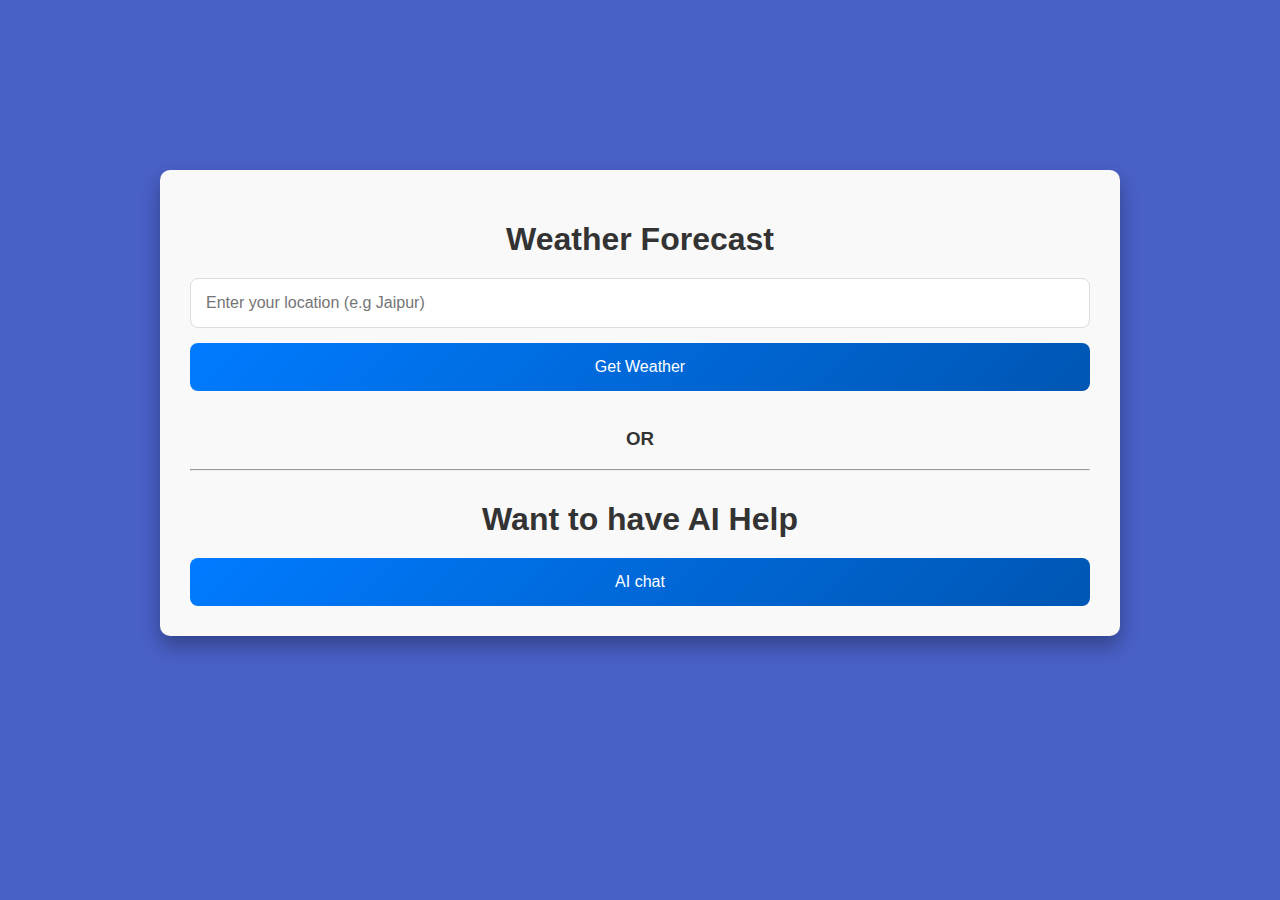
<file: templates/index.html>
<!DOCTYPE html>
<html lang="en">
<head>
    <meta charset="UTF-8">
    <meta name="viewport" content="width=device-width, initial-scale=1.0">
    <title>Weather App</title>
    <link rel="stylesheet" href="/static/styles.css">
</head>
<body style="margin-top: 170px;">
    <div class="container">
        
        <h1>Weather Forecast</h1>

        
        <form action="/weather" method="post">
            <input type="text" name="location" placeholder="Enter your location (e.g Jaipur)" required>
            <button type="submit">Get Weather</button>
        </form>
        <br>
        <h3> OR</h3>
        <hr style="color: blue;">
        <div style="margin-top: 30px; align-items: center; ">
            <h1> Want to have AI Help </h1>
            <div> <button style="width:900px"  onclick="window.location.href='/ai'"> AI chat </button> </div>
        </div>
        
        
        
    </div>
    
</body>
</html>
</file>
<file: static/styles.css>
body {
    font-family: 'Segoe UI', Tahoma, Geneva, Verdana, sans-serif;
            background-color: #4960c6;
            color: #fff;
            padding: 0;
            align-items: center;
}

.container {
    max-width: 900px;
    margin: 30px auto;
    background: #f9f9f9;
    padding: 30px;
    border-radius: 10px;
    box-shadow: 0 10px 20px rgba(0, 0, 0, 0.3);
    color: #333;
    text-align: center;
}

h1, h2 {
    color: #333;
    font-weight: bold;
    margin-bottom: 20px;
}

form {
    display: flex;
    flex-direction: column;
    gap: 15px;
}

input[type="text"] {
    padding: 15px;
    border: 1px solid #ddd;
    border-radius: 8px;
    font-size: 16px;
}

input[type="text"]:focus {
    outline: none;
    border-color: #4364f7;
    box-shadow: 0 0 5px rgba(67, 100, 247, 0.5);
}

button {
    padding: 15px;
    font-size: 16px;
    background: linear-gradient(135deg, #007BFF, #0056b3);
    color: white;
    border: none;
    border-radius: 8px;
    cursor: pointer;
    transition: background 0.3s ease-in-out, transform 0.2s;
}

button:hover {
    background: linear-gradient(135deg, #0056b3, #003a7a);
    transform: scale(1.05);
}

button:active {
    transform: scale(0.98);
}

table {
    width: 100%;
    border-collapse: collapse;
    margin-top: 20px;
    font-size: 16px;
    background: #f4f4f4;
    border-radius: 8px;
    overflow: hidden;
}

th, td {
    padding: 15px;
    border: 1px solid #ddd;
    text-align: center;
}

th {
    background: linear-gradient(135deg, #007BFF, #0056b3);
    color: white;
    font-weight: bold;
}

td {
    background: white;
    color: #555;
}

tr:nth-child(even) td {
    background: #f9f9f9;
}

.disaster-alert {
    background: #ff6b6b;
    color: #fff;
    padding: 15px;
    border-radius: 8px;
    border: 2px solid #d9534f;
    margin-bottom: 20px;
    font-size: 16px;
    font-weight: bold;
}

.no-disaster {
    background: #65c965;
    color: #fff;
    padding: 6px;
    border-radius: 8px;
    border: 2px solid #28a745;
    margin-bottom: 20px;
    font-size: 23px;
    font-weight: bold;
    
}

.icon {
    font-size: 20px;
    margin-right: 10px;
    vertical-align: middle;
}

footer {
    text-align: center;
    margin-top: 30px;
    font-size: 14px;
    color: #ddd;
}

.today-info {
    margin-top :0;
    margin-left: 370px;
    margin-bottom: 0px;
    padding-bottom: 2px;
    color: purple;
    text-align: left;
    
    
}
</file>
